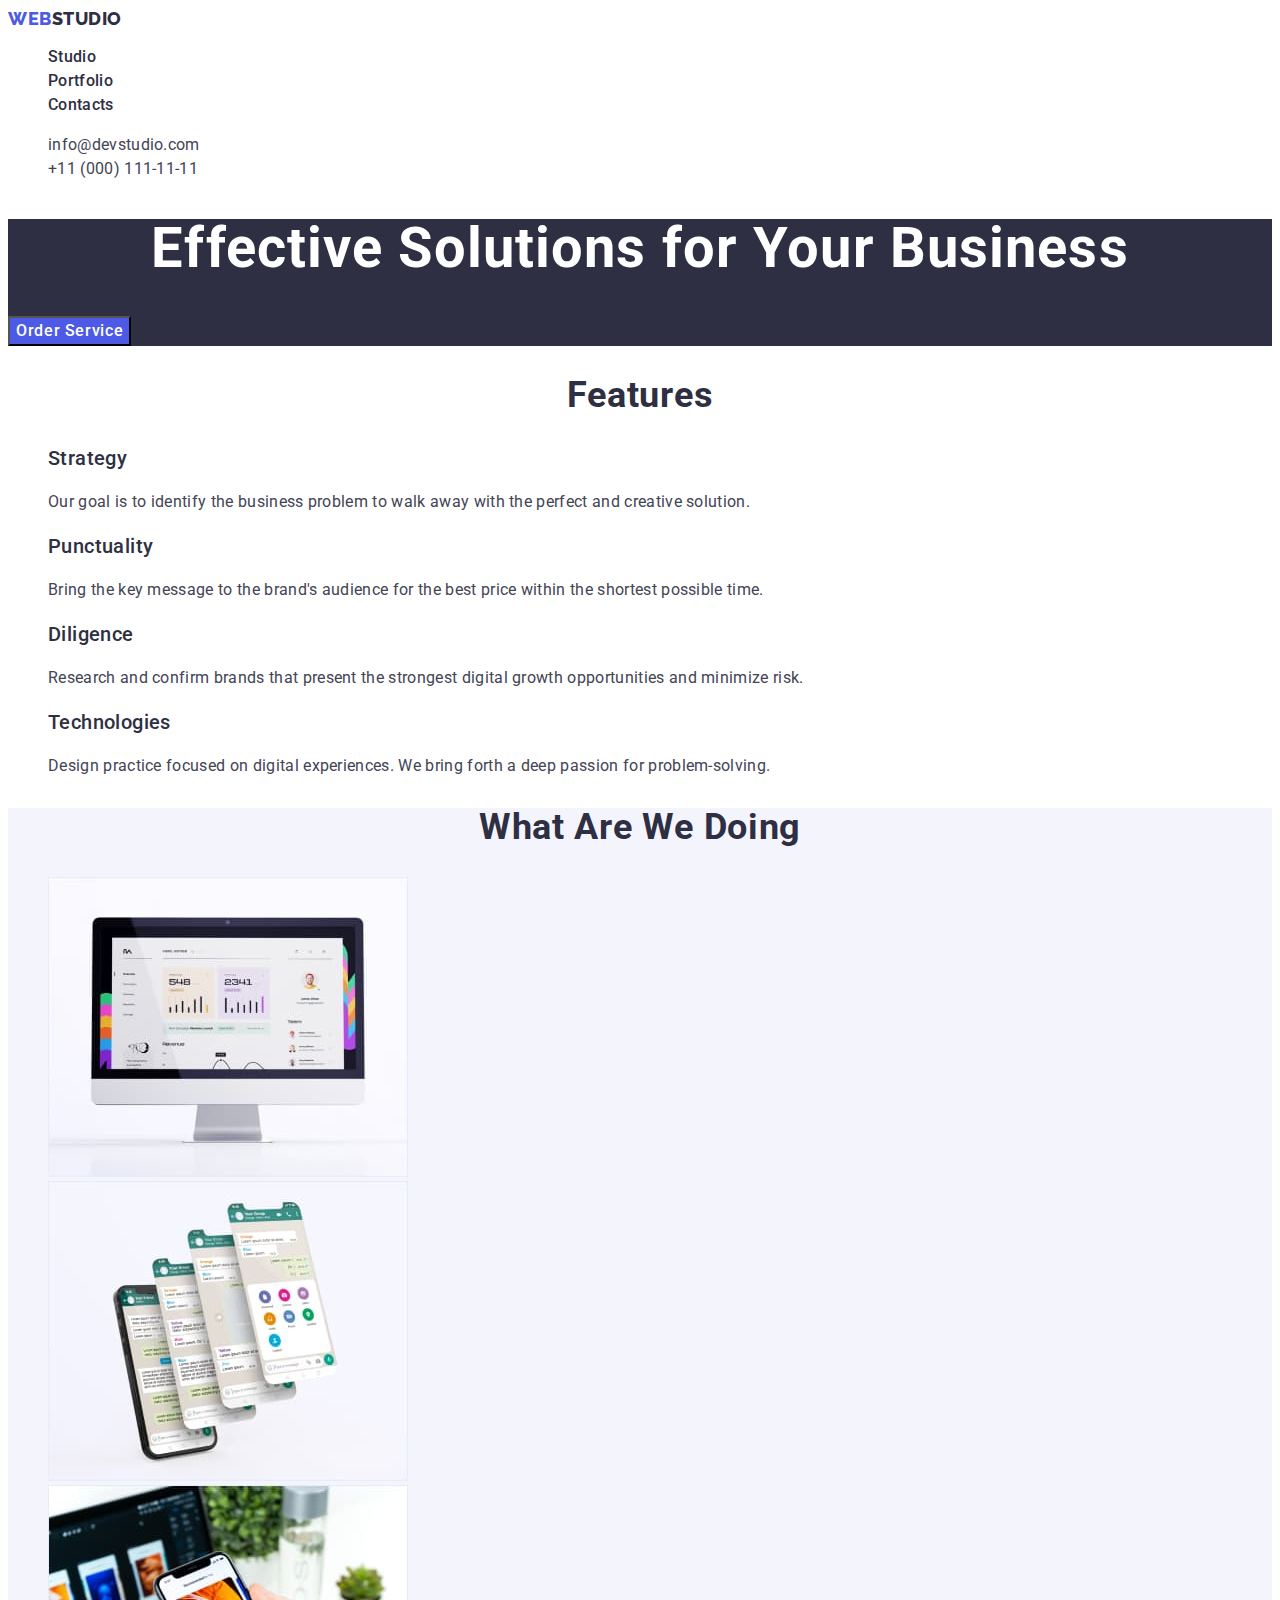
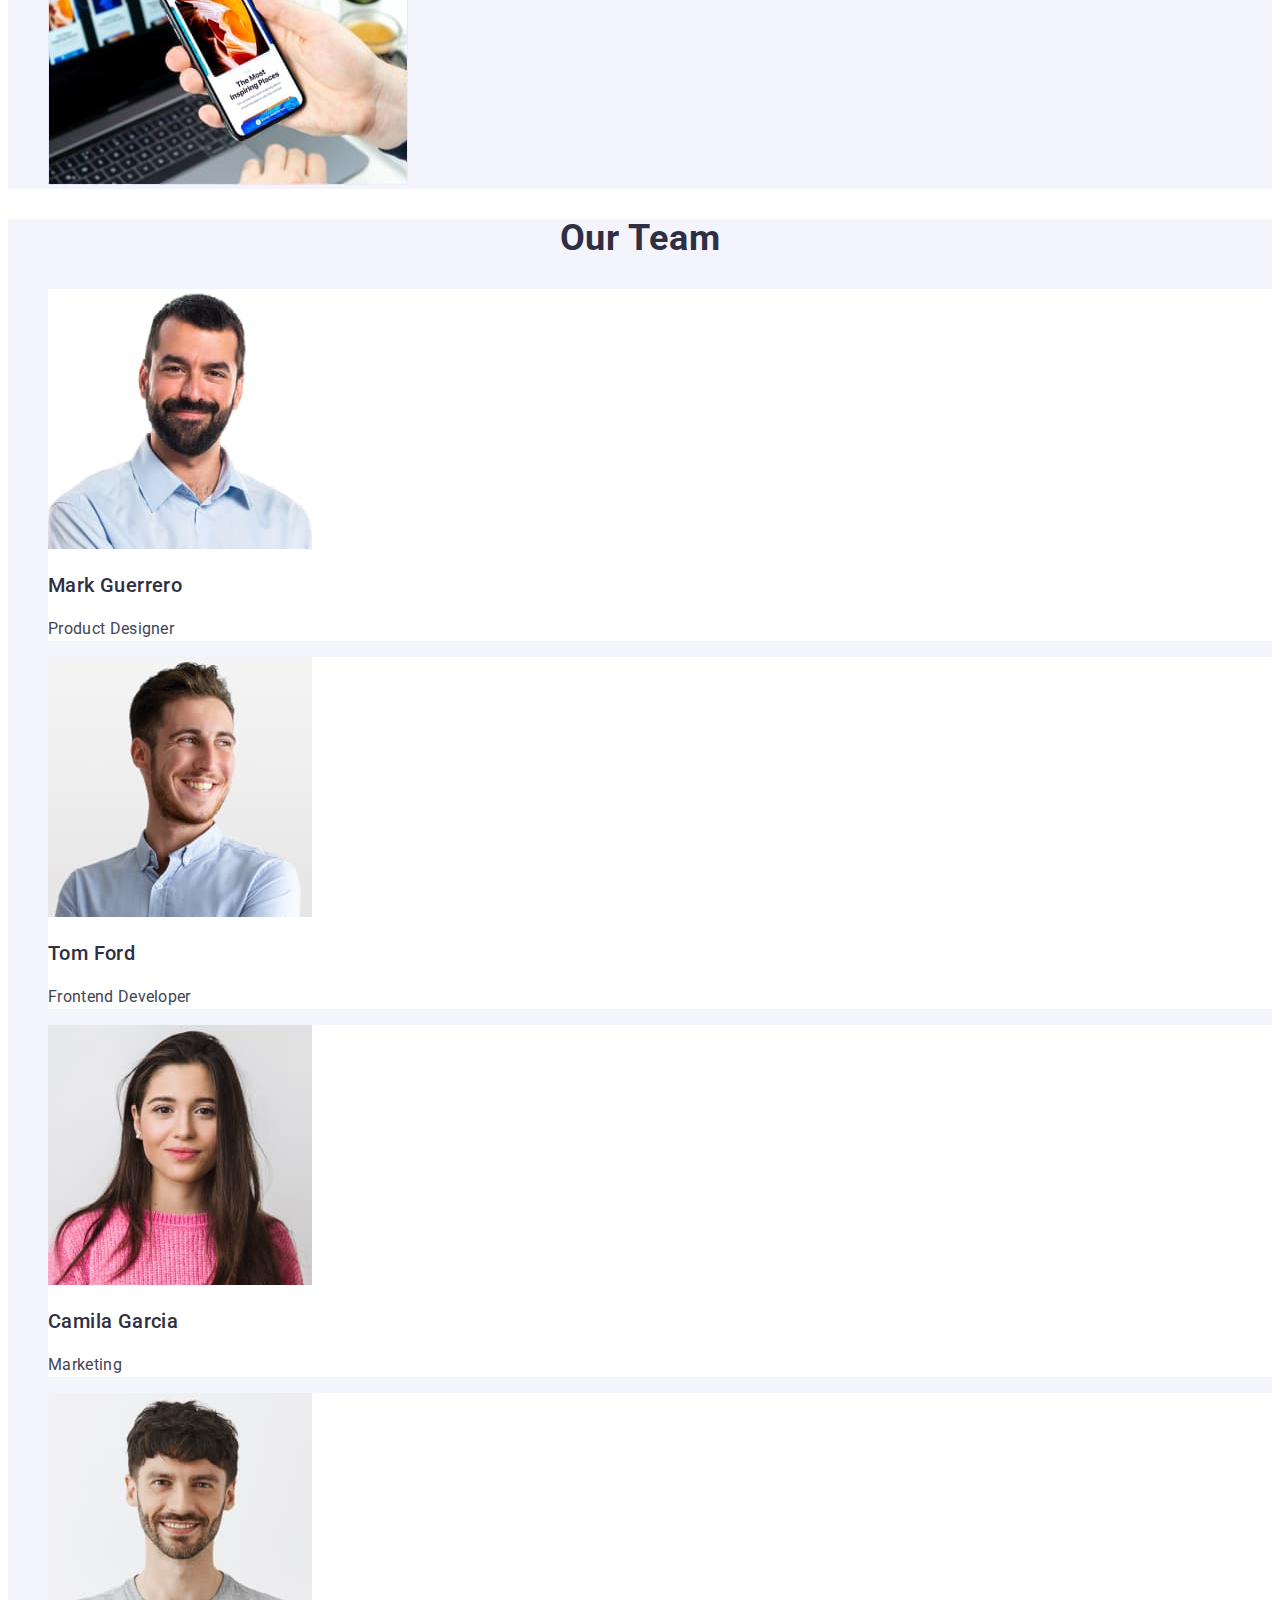
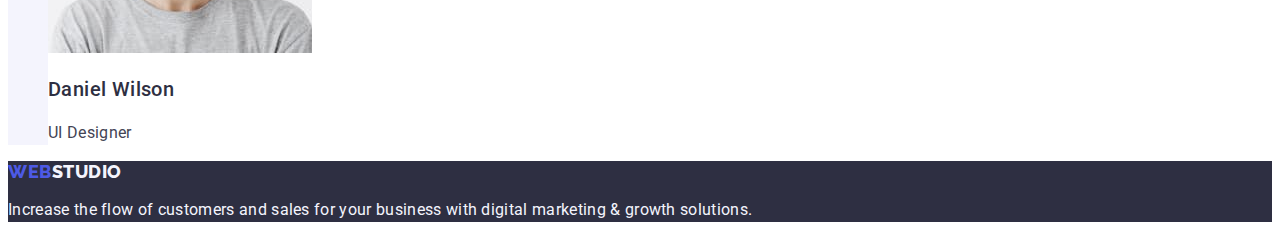
<file: index.html>
<!DOCTYPE html>
<html lang="en">
  <head>
    <meta charset="UTF-8" />
    <meta name="viewport" content="width=device-width, initial-scale=1.0" />
    <title>WebStudio</title>
    <link rel="stylesheet" href="./css/styles.css" />
    <link rel="stylesheet" href="./css/styles.css" />
    <link rel="preconnect" href="https://fonts.googleapis.com" />
    <link rel="preconnect" href="https://fonts.gstatic.com" crossorigin />
    <link
      href="https://fonts.googleapis.com/css2?family=Raleway:wght@800&family=Roboto:wght@400;500;700;900&display=swap"
      rel="stylesheet"
    />
  </head>
  <body>
    <header>
      <nav>
        <a class="link-logo link" href="./index.html"
          >Web<span class="logo-accent">Studio</span></a
        >
        <ul class="header-nav-list list">
          <li>
            <a class="header-nav-link link" href="./index.html">Studio</a>
          </li>
          <li>
            <a class="header-nav-link link" href="./portfolio.html"
              >Portfolio</a
            >
          </li>
          <li>
            <a class="header-nav-link link" href="">Contacts</a>
          </li>
        </ul>
      </nav>
      <address class="header-address">
        <ul class="header-address-list list">
          <li>
            <a class="header-address-link link" href="mailto:info@devstudio.com"
              >info@devstudio.com</a
            >
          </li>
          <li>
            <a class="header-address-link link" href="tel:+110001111111"
              >+11 (000) 111-11-11</a
            >
          </li>
        </ul>
      </address>
    </header>
    <main>
      <!--hero-image-->
      <section class="section-hero">
        <h1 class="section-hero-title">
          Effective Solutions for Your Business
        </h1>
        <button class="section-hero-button">Order Service</button>
      </section>
      <!--features-->
      <section>
        <h2 class="section-features-title">Features</h2>
        <ul class="list">
          <li>
            <h3 class="features-subtitle">Strategy</h3>
            <p class="features-paragraph">
              Our goal is to identify the business problem to walk away with the
              perfect and creative solution.
            </p>
          </li>
          <li>
            <h3 class="features-subtitle">Punctuality</h3>
            <p class="features-paragraph">
              Bring the key message to the brand's audience for the best price
              within the shortest possible time.
            </p>
          </li>
          <li>
            <h3 class="features-subtitle">Diligence</h3>
            <p class="features-paragraph">
              Research and confirm brands that present the strongest digital
              growth opportunities and minimize risk.
            </p>
          </li>
          <li>
            <h3 class="features-subtitle">Technologies</h3>
            <p class="features-paragraph">
              Design practice focused on digital experiences. We bring forth a
              deep passion for problem-solving.
            </p>
          </li>
        </ul>
      </section>
      <!--what-are-we-doing-->
      <section class="we-doing">
        <h2 class="section-we-doing-title">What are we doing</h2>
        <ul class="list">
          <li>
            <img
              src="./images/we-doing/screen.jpg"
              alt="computer screen"
              width="360"
              height="300"
            />
          </li>
          <li>
            <img
              src="./images/we-doing/app.jpg"
              alt="smartphone with an open massager and four layers open on it"
              width="360"
              height="300"
            />
          </li>
          <li>
            <img
              src="./images/we-doing/smartphone-in-hand.jpg"
              alt="smartphone with the open messenger in man's hand"
              width="360"
              height="300"
            />
          </li>
        </ul>
      </section>
      <!--our-team-->
      <section class="section-team">
        <h2 class="section-team-title">Our Team</h2>
        <ul class="list">
          <li class="section-team-item">
            <img
              src="./images/our-team/mark-guerrero.jpg"
              alt="photo of team member Mark Guerrero"
              width="264"
              height="260"
            />
            <h3 class="section-team-subtitle">Mark Guerrero</h3>
            <p class="section-team-paragraph">Product Designer</p>
          </li>
          <li class="section-team-item">
            <img
              src="./images/our-team/tom-ford.jpg"
              alt="photo of team member Tom Ford"
              width="264"
              height="260"
            />
            <h3 class="section-team-subtitle">Tom Ford</h3>
            <p class="section-team-paragraph">Frontend Developer</p>
          </li>
          <li class="section-team-item">
            <img
              src="./images/our-team/camila-garcia.jpg"
              alt="photo of team member Camila Garcia"
              width="264"
              height="260"
            />
            <h3 class="section-team-subtitle">Camila Garcia</h3>
            <p class="section-team-paragraph">Marketing</p>
          </li>
          <li class="section-team-item">
            <img
              src="./images/our-team/daniel-wilson.jpg"
              alt="photo of team member Daniel Wilson"
              width="264"
              height="260"
            />
            <h3 class="section-team-subtitle">Daniel Wilson</h3>
            <p class="section-team-paragraph">UI Designer</p>
          </li>
        </ul>
      </section>
    </main>
    <footer class="footer">
      <a class="link-logo link" href="./index.html"
        >Web<span class="logo-accent-footer">Studio</span></a
      >
      <p class="footer-paragraph">
        Increase the flow of customers and sales for your business with digital
        marketing & growth solutions.
      </p>
    </footer>
  </body>
</html>
</file>
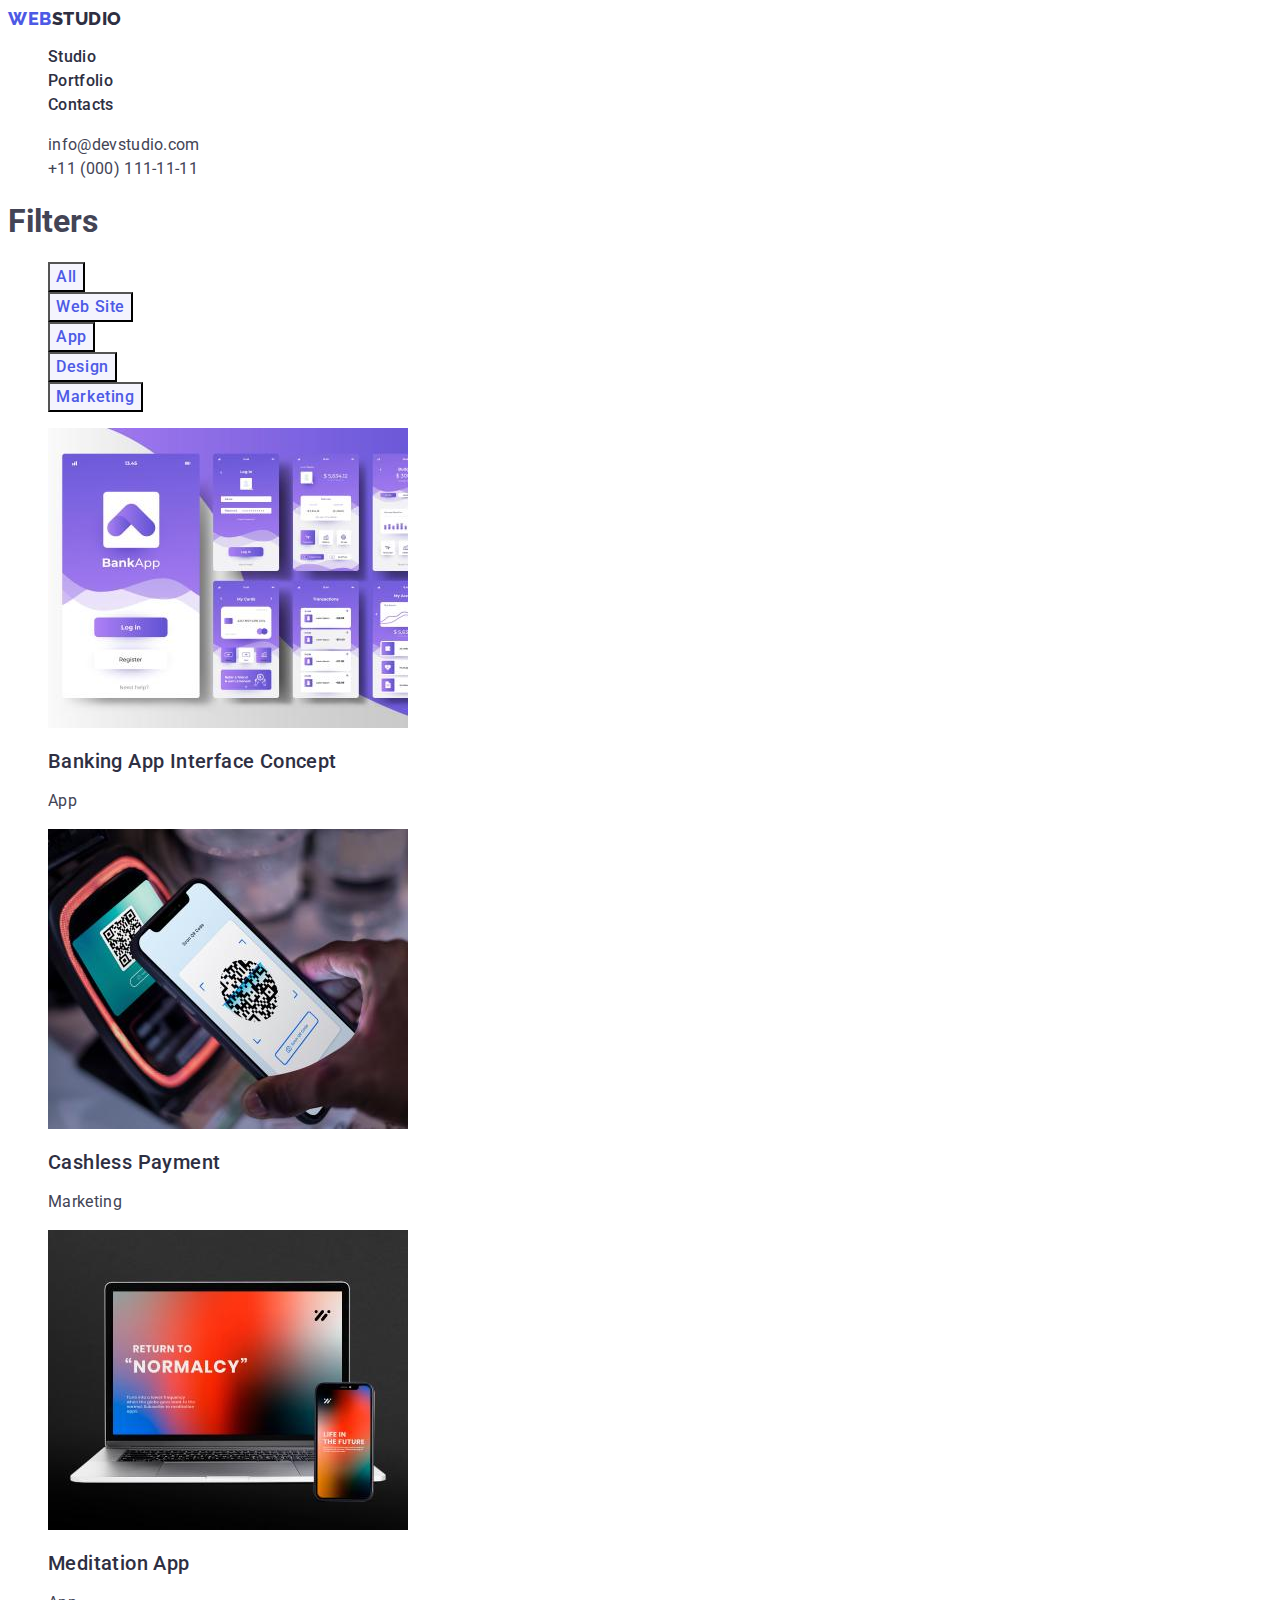
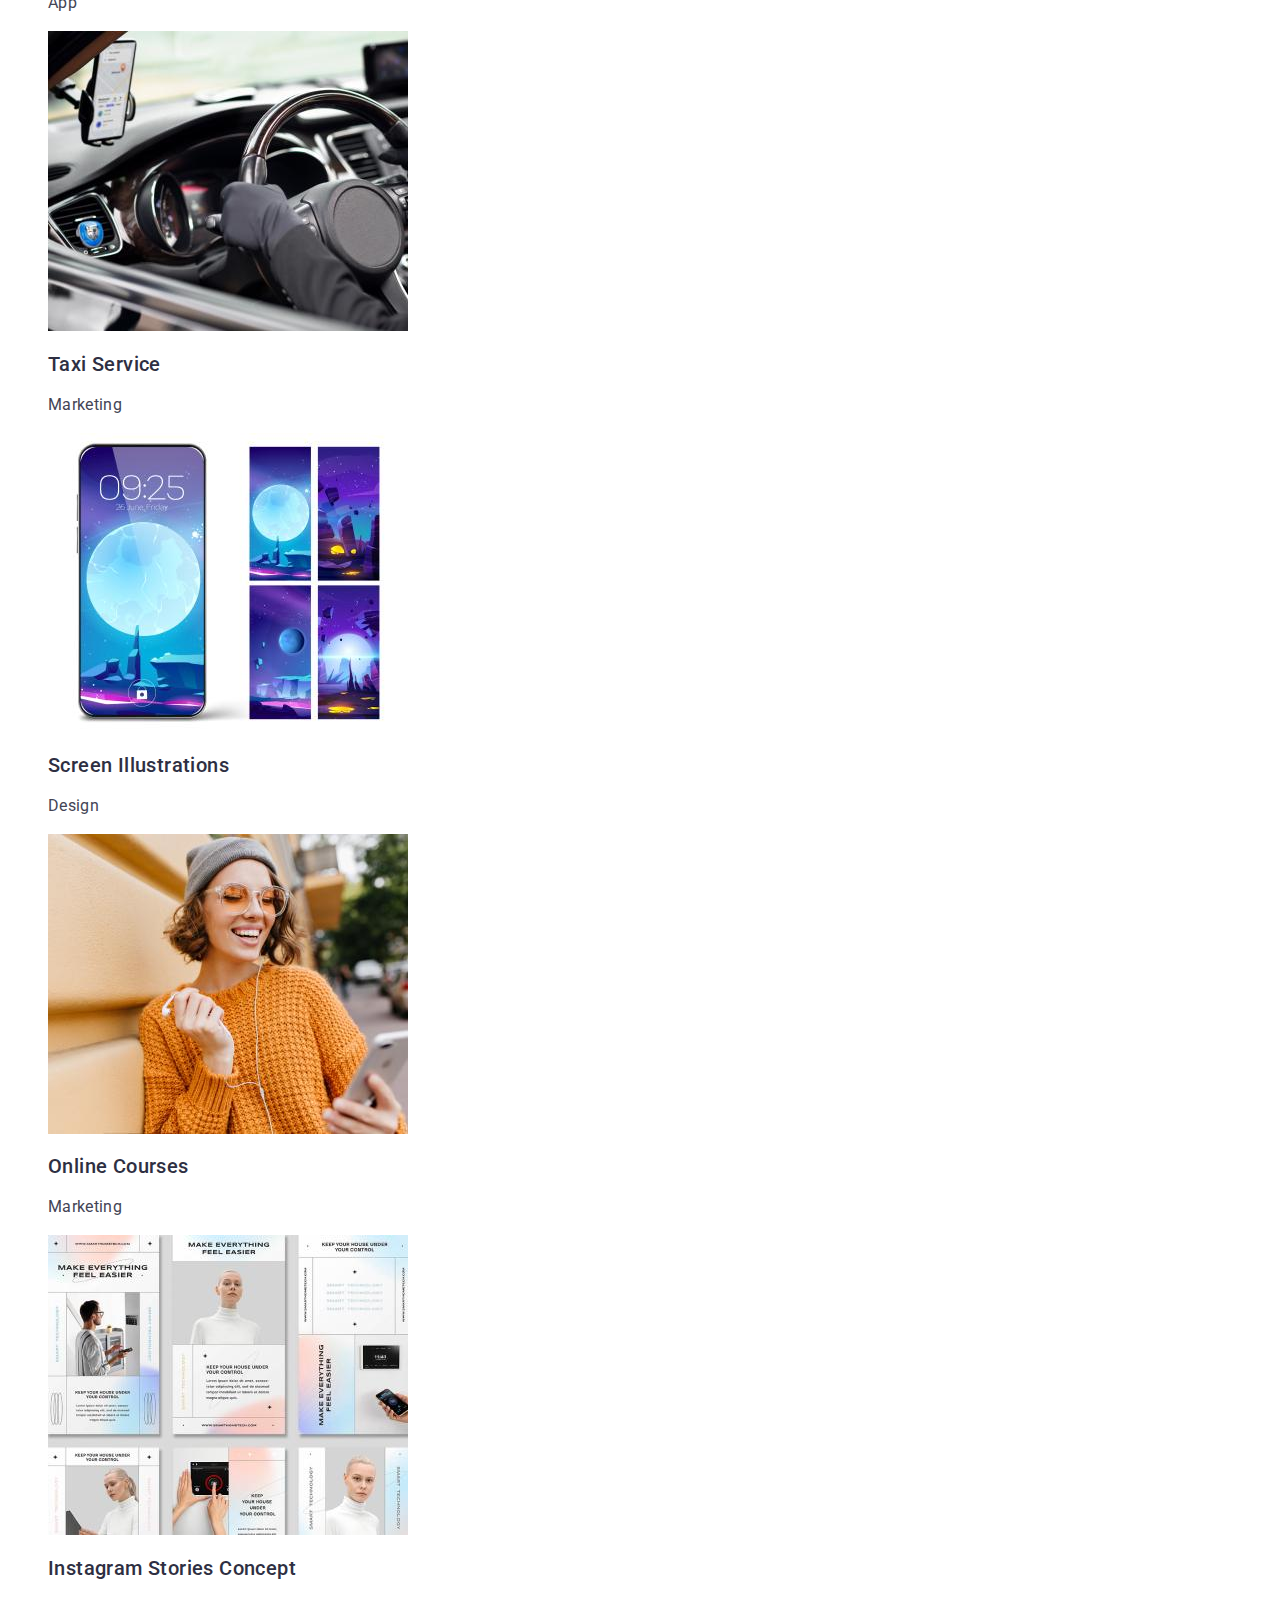
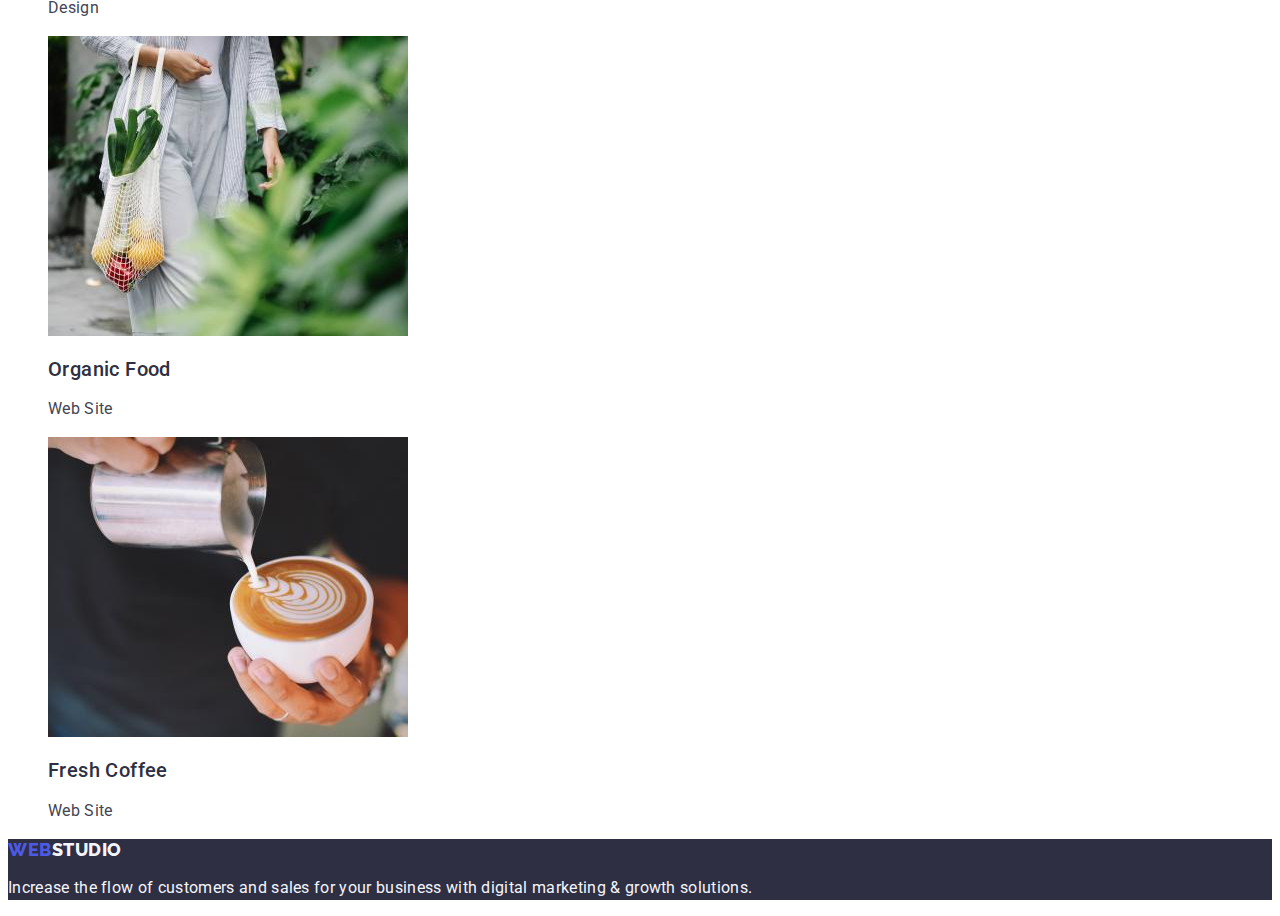
<file: portfolio.html>
<!DOCTYPE html>
<html lang="en">
  <head>
    <meta charset="UTF-8" />
    <meta name="viewport" content="width=device-width, initial-scale=1.0" />
    <title>Portfolio</title>
    <link rel="stylesheet" href="./css/styles.css" />
    <link rel="preconnect" href="https://fonts.googleapis.com" />
    <link rel="preconnect" href="https://fonts.gstatic.com" crossorigin />
    <link
      href="https://fonts.googleapis.com/css2?family=Raleway:wght@800&family=Roboto:wght@400;500;700;900&display=swap"
      rel="stylesheet"
    />
  </head>
  <body>
    <header>
      <nav>
        <a class="link-logo link" href="./index.html"
          >Web<span class="logo-accent">Studio</span></a
        >
        <ul class="header-nav-list list">
          <li>
            <a class="header-nav-link link" href="./index.html">Studio</a>
          </li>
          <li>
            <a class="header-nav-link link" href="./portfolio.html"
              >Portfolio</a
            >
          </li>
          <li>
            <a class="header-nav-link link" href="">Contacts</a>
          </li>
        </ul>
      </nav>
      <address class="header-address">
        <ul class="header-address-list list">
          <li>
            <a class="header-address-link link" href="mailto:info@devstudio.com"
              >info@devstudio.com</a
            >
          </li>
          <li>
            <a class="header-address-link link" href="tel:+110001111111"
              >+11 (000) 111-11-11</a
            >
          </li>
        </ul>
      </address>
    </header>
    <main>
      <section>
        <!--filters-->
        <h1>Filters</h1>
        <ul class="list">
          <li>
            <button type="button" class="filters-button">All</button>
          </li>
          <li>
            <button type="button" class="filters-button">Web Site</button>
          </li>
          <li>
            <button type="button" class="filters-button">App</button>
          </li>
          <li>
            <button type="button" class="filters-button">Design</button>
          </li>
          <li>
            <button type="button" class="filters-button">Marketing</button>
          </li>
        </ul>
        <ul class="list">
          <li>
            <a class="link" href="">
              <img
                src="./images/row-1/row-1-img-1.jpg"
                alt="Infographic in purple style"
                width="360"
                height="300"
              />
              <h2 class="list-title">Banking App Interface Concept</h2>
              <p class="list-paragraph">App</p></a
            >
          </li>
          <li>
            <a class="link" href="">
              <img
                src="./images/row-1/row-1-img-2.jpg"
                alt="QR code scanning"
                width="360"
                height="300"
              />
              <h2 class="list-title">Cashless Payment</h2>
              <p class="list-paragraph">Marketing</p></a
            >
          </li>
          <li>
            <a class="link" href="">
              <img
                src="./images/row-1/row-1-img-3.jpg"
                alt="Meditation app opened on Mac and iPhone"
                width="360"
                height="300"
              />
              <h2 class="list-title">Meditation App</h2>
              <p class="list-paragraph">App</p></a
            >
          </li>
          <li>
            <a class="link" href="">
              <img
                src="./images/row-2/row-2-img-1.jpg"
                alt="Driver's seat of the car with the navigator turned on"
                width="360"
                height="300"
              />
              <h2 class="list-title">Taxi Service</h2>
              <p class="list-paragraph">Marketing</p></a
            >
          </li>
          <li>
            <a class="link" href="">
              <img
                src="./images/row-2/row-2-img-2.jpg"
                alt="different screensavers"
                width="360"
                height="300"
              />
              <h2 class="list-title">Screen Illustrations</h2>
              <p class="list-paragraph">Design</p></a
            >
          </li>
          <li>
            <a class="link" href="">
              <img
                src="./images/row-2/row-2-img-3.jpg"
                alt="a girl with the phone in her hands"
                width="360"
                height="300"
              />
              <h2 class="list-title">Online Courses</h2>
              <p class="list-paragraph">Marketing</p></a
            >
          </li>
          <li>
            <a class="link" href="">
              <img
                src="./images/row-3/row-3-img-1.jpg"
                alt="different concepts of the app"
                width="360"
                height="300"
              />
              <h2 class="list-title">Instagram Stories Concept</h2>
              <p class="list-paragraph">Design</p></a
            >
          </li>
          <li>
            <a class="link" href="">
              <img
                src="./images/row-3/row-3-img-2.jpg"
                alt="Organic food in woman's basket"
                width="360"
                height="300"
              />
              <h2 class="list-title">Organic Food</h2>
              <p class="list-paragraph">Web Site</p></a
            >
          </li>
          <li>
            <a class="link" href="">
              <img
                src="./images/row-3/row-3-img-3.jpg"
                alt="Making a coffee decoration"
                width="360"
                height="300"
              />
              <h2 class="list-title">Fresh Coffee</h2>
              <p class="list-paragraph">Web Site</p></a
            >
          </li>
        </ul>
      </section>
    </main>
    <footer class="footer">
      <a class="link-logo link" href="./index.html"
        >Web<span class="logo-accent-footer">Studio</span></a
      >
      <p class="footer-paragraph">
        Increase the flow of customers and sales for your business with digital
        marketing & growth solutions.
      </p>
    </footer>
  </body>
</html>
</file>
<file: css/styles.css>
:root {
    --main-font: "Roboto",
        sans-serif;
    --accent-cl: #404bbf;
    --back-color-button: #404BBF;
}

/* header */

body {
    font-family: "Roboto", sans-serif;
    color: #434455;
    background-color: #FFFFFF;
}

.link-logo {
    font-family: "Raleway", sans-serif;
    font-weight: 800;
    font-size: 18px;
    line-height: 1.17;
    letter-spacing: 0.03em;
    text-transform: uppercase;
    color: #4d5ae5;
}

.header-nav-link {
    font-weight: 500;
    font-size: 16px;
    line-height: 1.5;
    letter-spacing: 0.02em;
    color: #2e2f42;
}

.header-address-link {
    font-size: 16px;
    line-height: 1.5;
    letter-spacing: 0.02em;
    color: #434455;
}

.header-address-link:hover,
.header-address-link:focus {
    color: #404bbf;
}

.header-nav-link:hover,
.header-nav-link:focus {
    color: var(--accent-cl);
}

.link {
    text-decoration: none;
}

.list {
    list-style: none;
}

.header-address {
    font-style: normal;
}

.logo-accent {
    color: #2e2f42;
}

/* main */

.section-hero {
    background-color: #2e2f42;
}

.section-features {
    background-color: #2e2f42;
}

.section-hero-title {
    font-size: 56px;
    line-height: 1.07;
    text-align: center;
    letter-spacing: 0.02em;
    color: #ffffff;
}

.section-hero-button {
    background-color: #4D5AE5;
    font-family: "Roboto", sans-serif;
    font-weight: 500;
    font-size: 16px;
    line-height: 1.5;
    letter-spacing: 0.04em;
    color: #ffffff;
    cursor: pointer;
}

.section-hero-button:hover,
.section-hero-button:focus {
    background-color: var(--back-color-button);
}

.section-features-title {
    font-size: 36px;
    line-height: 1.11;
    text-align: center;
    letter-spacing: 0.02em;
    text-transform: capitalize;
    color: #2e2f42;
}

.features-subtitle {
    font-weight: 500;
    font-size: 20px;
    line-height: 1.2;
    letter-spacing: 0.02em;
    color: #2e2f42;
}

.features-paragraph {
    font-size: 16px;
    line-height: 1.5;
    letter-spacing: 0.02em;
    color: #434455;
}

.section-we-doing-title {
    font-size: 36px;
    line-height: 1.11;
    text-align: center;
    letter-spacing: 0.02em;
    text-transform: capitalize;
    color: #2e2f42;
}

.we-doing {
    background-color: #F4F4FD;
}

.section-team {
    background-color: #F4F4FD;
}

.section-team-title {
    font-size: 36px;
    line-height: 1.11;
    text-align: center;
    letter-spacing: 0.02em;
    text-transform: capitalize;
    color: #2e2f42;
}

.section-team-item {
    background-color: #ffffff;
}

.section-team-subtitle {
    font-weight: 500;
    font-size: 20px;
    line-height: 1.2;
    letter-spacing: 0.02em;
    color: #2e2f42;
}

.section-team-paragraph {
    font-size: 16px;
    line-height: 1.5;
    letter-spacing: 0.02em;
    color: #434455;
}

/* Footer */

.footer {
    background-color: #2e2f42;
}

.logo-accent-footer {
    color: #f4f4fd;
}

.footer-paragraph {
    line-height: 1.5;
    color: #f4f4fd;
    letter-spacing: 0.02em;
}

/* Portfolio filters */

.filters-button {
    font-family: "Roboto", sans-serif;
    font-weight: 500;
    font-size: 16px;
    line-height: 1.5;
    letter-spacing: 0.04em;
    color: #4d5ae5;
    background-color: #F4F4FD;
    cursor: pointer;
}

.filters-button:hover,
.filters-button:focus {
    color: #ffffff;
    background-color: #404BBF;
}

.list-title {
    font-weight: 500;
    font-size: 20px;
    line-height: 1.2;
    letter-spacing: 0.02em;
    color: #2e2f42;
}

.list-paragraph {
    font-size: 16px;
    line-height: 1.5;
    letter-spacing: 0.02em;
    color: #434455;
}
</file>
